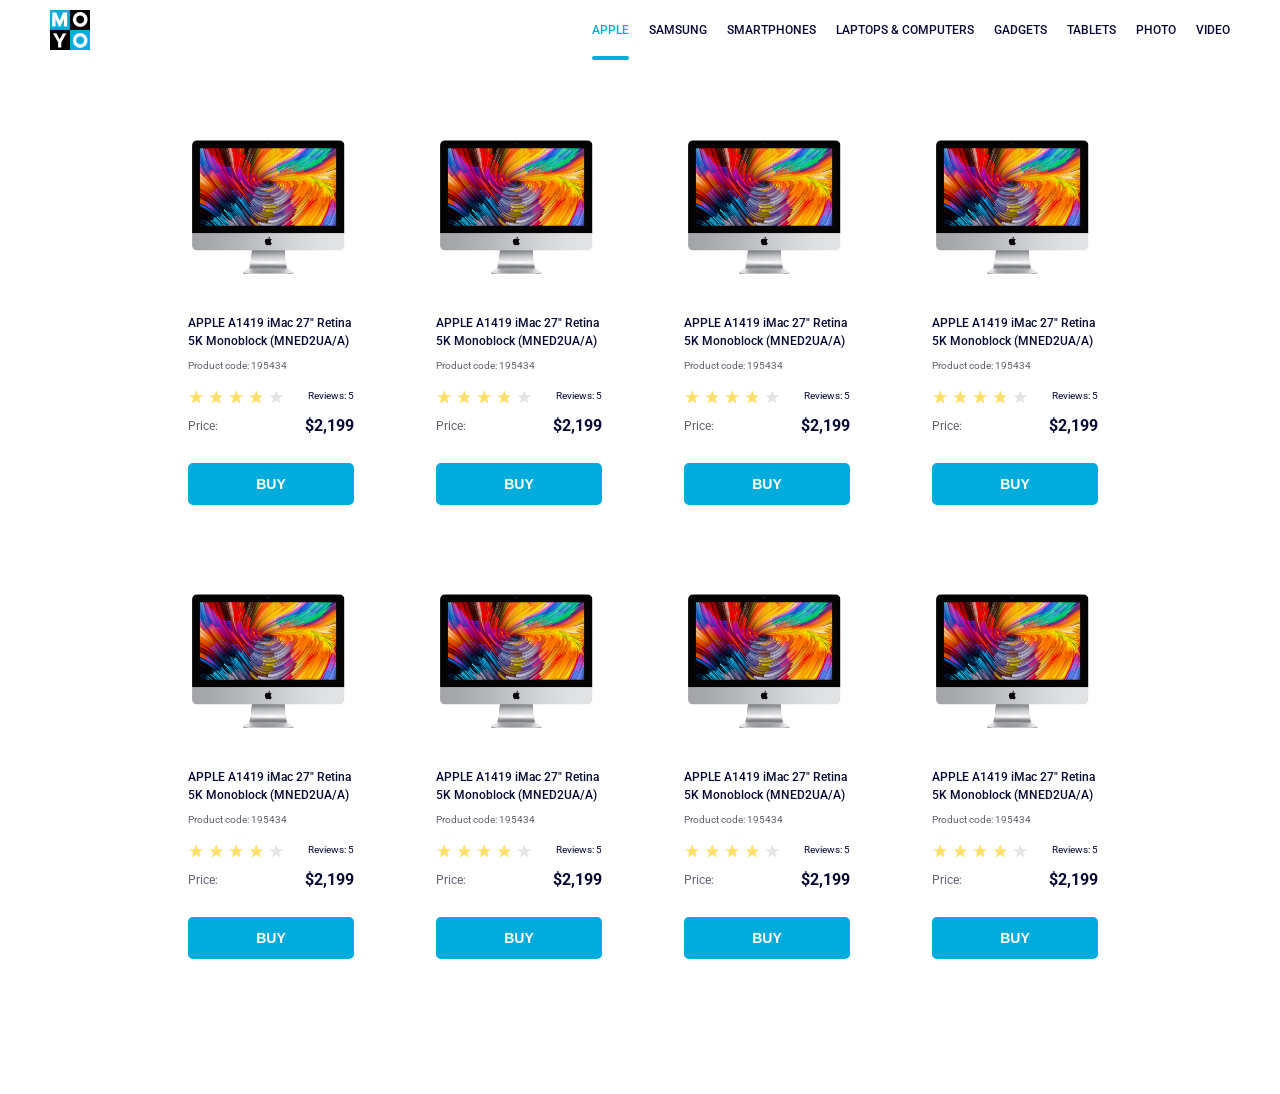
<file: index.html>
<!doctype html><html lang="en"><head><meta charset="UTF-8"><meta name="viewport" content="width=device-width, initial-scale=1.0"><title>Catalog</title><link rel="preconnect" href="https://fonts.gstatic.com"><link href="https://fonts.googleapis.com/css2?family=Roboto:wght@400;500;700&display=swap" rel="stylesheet"><link rel="stylesheet" href="styles.5ba8de4c.css"></head><body> <header class="header"> <a href="#Moyo_logo" class="header__logo"> <img src="logo.6c938e44.png" alt="Moyo_logo" class="header__img"> </a> <nav class="nav"> <ul class="nav__list"> <li class="nav__item"> <a href="#" class="is-active nav__item-link"> Apple </a> </li> <li class="nav__item"> <a href="#" class="nav__item-link"> Samsung </a> </li> <li class="nav__item"> <a href="#" class="nav__item-link"> Smartphones </a> </li> <li class="nav__item"> <a href="#" class="nav__item-link" data-qa="nav-hover"> Laptops & Computers </a> </li> <li class="nav__item"> <a href="#" class="nav__item-link"> Gadgets </a> </li> <li class="nav__item"> <a href="#" class="nav__item-link"> Tablets </a> </li> <li class="nav__item"> <a href="#" class="nav__item-link"> Photo </a> </li> <li class="nav__item"> <a href="#" class="nav__item-link"> Video </a> </li> </ul> </nav> </header> <main class="main"> <div class="container"> <div class="card" data-qa="card"> <div class="card__content"> <div class="card__logo"> <img src="imac.2690641a.jpeg" alt="Imac" class="card__logo-main"> </div> <h2 class="card__title"> APPLE A1419 iMac 27" Retina 5K Monoblock (MNED2UA/A) </h2> <p class="card__code">Product code: 195434</p> <div class="card__items"> <div class="card__stars stars"> <div class="stars__item"> <div class="stars__star"></div> <div class="stars__star"></div> <div class="stars__star"></div> <div class="stars__star"></div> <div class="stars__star"></div> </div> <p class="stars__reviews">Reviews: 5</p> </div> <div class="card__price"> <p class="card__total">Price:</p> <span class="card__price">$2,199</span> </div> <button class="card__btn" type="button"> <a href="#" class="card__buy" data-qa="card-hover"> buy </a> </button> </div> </div> </div> <div class="card"> <div class="card__content"> <div class="card__logo"> <img src="imac.2690641a.jpeg" alt="Imac" class="card__logo-main"> </div> <h2 class="card__title"> APPLE A1419 iMac 27" Retina 5K Monoblock (MNED2UA/A) </h2> <p class="card__code">Product code: 195434</p> <div class="card__items"> <div class="card__stars stars"> <div class="stars__item"> <div class="stars__star"></div> <div class="stars__star"></div> <div class="stars__star"></div> <div class="stars__star"></div> <div class="stars__star"></div> </div> <p class="stars__reviews">Reviews: 5</p> </div> <div class="card__price"> <p class="card__total">Price:</p> <span class="card__price">$2,199</span> </div> <button class="card__btn" type="button"> <a href="#" class="card__buy" data-qa="card-hover"> buy </a> </button> </div> </div> </div> <div class="card"> <div class="card__content"> <div class="card__logo"> <img src="imac.2690641a.jpeg" alt="Imac" class="card__logo-main"> </div> <h2 class="card__title"> APPLE A1419 iMac 27" Retina 5K Monoblock (MNED2UA/A) </h2> <p class="card__code">Product code: 195434</p> <div class="card__items"> <div class="card__stars stars"> <div class="stars__item"> <div class="stars__star"></div> <div class="stars__star"></div> <div class="stars__star"></div> <div class="stars__star"></div> <div class="stars__star"></div> </div> <p class="stars__reviews">Reviews: 5</p> </div> <div class="card__price"> <p class="card__total">Price:</p> <span class="card__price">$2,199</span> </div> <button class="card__btn" type="button"> <a href="#" class="card__buy" data-qa="card-hover"> buy </a> </button> </div> </div> </div> <div class="card"> <div class="card__content"> <div class="card__logo"> <img src="imac.2690641a.jpeg" alt="Imac" class="card__logo-main"> </div> <h2 class="card__title"> APPLE A1419 iMac 27" Retina 5K Monoblock (MNED2UA/A) </h2> <p class="card__code">Product code: 195434</p> <div class="card__items"> <div class="card__stars stars"> <div class="stars__item"> <div class="stars__star"></div> <div class="stars__star"></div> <div class="stars__star"></div> <div class="stars__star"></div> <div class="stars__star"></div> </div> <p class="stars__reviews">Reviews: 5</p> </div> <div class="card__price"> <p class="card__total">Price:</p> <span class="card__price">$2,199</span> </div> <button class="card__btn" type="button"> <a href="#" class="card__buy" data-qa="card-hover"> buy </a> </button> </div> </div> </div> <div class="card"> <div class="card__content"> <div class="card__logo"> <img src="imac.2690641a.jpeg" alt="Imac" class="card__logo-main"> </div> <h2 class="card__title"> APPLE A1419 iMac 27" Retina 5K Monoblock (MNED2UA/A) </h2> <p class="card__code">Product code: 195434</p> <div class="card__items"> <div class="card__stars stars"> <div class="stars__item"> <div class="stars__star"></div> <div class="stars__star"></div> <div class="stars__star"></div> <div class="stars__star"></div> <div class="stars__star"></div> </div> <p class="stars__reviews">Reviews: 5</p> </div> <div class="card__price"> <p class="card__total">Price:</p> <span class="card__price">$2,199</span> </div> <button class="card__btn" type="button"> <a href="#" class="card__buy" data-qa="card-hover"> buy </a> </button> </div> </div> </div> <div class="card"> <div class="card__content"> <div class="card__logo"> <img src="imac.2690641a.jpeg" alt="Imac" class="card__logo-main"> </div> <h2 class="card__title"> APPLE A1419 iMac 27" Retina 5K Monoblock (MNED2UA/A) </h2> <p class="card__code">Product code: 195434</p> <div class="card__items"> <div class="card__stars stars"> <div class="stars__item"> <div class="stars__star"></div> <div class="stars__star"></div> <div class="stars__star"></div> <div class="stars__star"></div> <div class="stars__star"></div> </div> <p class="stars__reviews">Reviews: 5</p> </div> <div class="card__price"> <p class="card__total">Price:</p> <span class="card__price">$2,199</span> </div> <button class="card__btn" type="button"> <a href="#" class="card__buy" data-qa="card-hover"> buy </a> </button> </div> </div> </div> <div class="card"> <div class="card__content"> <div class="card__logo"> <img src="imac.2690641a.jpeg" alt="Imac" class="card__logo-main"> </div> <h2 class="card__title"> APPLE A1419 iMac 27" Retina 5K Monoblock (MNED2UA/A) </h2> <p class="card__code">Product code: 195434</p> <div class="card__items"> <div class="card__stars stars"> <div class="stars__item"> <div class="stars__star"></div> <div class="stars__star"></div> <div class="stars__star"></div> <div class="stars__star"></div> <div class="stars__star"></div> </div> <p class="stars__reviews">Reviews: 5</p> </div> <div class="card__price"> <p class="card__total">Price:</p> <span class="card__price">$2,199</span> </div> <button class="card__btn" type="button"> <a href="#" class="card__buy" data-qa="card-hover"> buy </a> </button> </div> </div> </div> <div class="card"> <div class="card__content"> <div class="card__logo"> <img src="imac.2690641a.jpeg" alt="Imac" class="card__logo-main"> </div> <h2 class="card__title"> APPLE A1419 iMac 27" Retina 5K Monoblock (MNED2UA/A) </h2> <p class="card__code">Product code: 195434</p> <div class="card__items"> <div class="card__stars stars"> <div class="stars__item"> <div class="stars__star"></div> <div class="stars__star"></div> <div class="stars__star"></div> <div class="stars__star"></div> <div class="stars__star"></div> </div> <p class="stars__reviews">Reviews: 5</p> </div> <div class="card__price"> <p class="card__total">Price:</p> <span class="card__price">$2,199</span> </div> <button class="card__btn" type="button"> <a href="#" class="card__buy" data-qa="card-hover"> buy </a> </button> </div> </div> </div> </div> </main> </body></html>
</file>
<file: styles.5ba8de4c.css>
*{box-sizing:border-box}body{margin:0;padding:0}.header{justify-content:space-between;padding:0 50px;font-size:12px;font-weight:500;font-family:Roboto,sans-serif}.header,.header__logo{display:flex;align-items:center}.header__img{width:40px;height:40px}.nav{margin:0}.nav__list{display:flex;justify-content:center;align-items:center;text-transform:none;list-style:none;padding:0;margin:0}.nav__item{margin-right:20px}.nav__item:last-child{margin-right:0}.nav__item-link{text-decoration:none;color:#060b35;text-transform:uppercase;display:block;line-height:60px;transition:color .3s}.is-active,.nav__item-link:hover{color:#00acdc}.is-active{position:relative}.is-active:after{content:"";position:absolute;display:block;left:0;bottom:0;width:100%;height:4px;background-color:#00acdc;border-radius:8px}.main{margin-bottom:72px;display:flex;justify-content:center}.container{padding:50px 40px;display:grid;grid-template-columns:repeat(4,200px);grid-template-rows:repeat(2,408px);align-items:center;place-content:center;gap:46px 48px}@media (max-width:1024px){.container{grid-template-columns:repeat(4,200px)}}@media (max-width:768px){.container{grid-template-columns:repeat(3,200px)}}@media (max-width:488px){.container{grid-template-columns:repeat(2,200px)}}.card{width:200px;font-family:Roboto,sans-serif;cursor:pointer;transition:transform .3s}.card:hover{transform:scale(120%)}.card__content{margin:33px 20px 16px}.card__logo{width:160px;height:134px;display:flex;justify-content:center}.card__title{margin-top:40px;width:166px;font-size:12px;font-weight:500;line-height:18px;color:#060b35;transition:color .3s}.card__title:hover{color:#34568b}.card__code{font-size:10px;margin-top:4px;color:#616070;line-height:14px}.card__items{width:166px}.card__total{font-size:12px;font-weight:400;line-height:18px;color:#616070}.card__price{display:flex;justify-content:space-between;align-items:center;font-size:16px;font-weight:700;line-height:18px;color:#060b35}.card__buy{color:#fff;font-size:14px;line-height:16px;font-weight:700;text-decoration:none;text-transform:uppercase;transition:color .3s}.card__buy:hover{color:#00acdc}.card__btn{margin-top:16px;width:100%;display:flex;justify-content:center;padding:12px 70px;background-color:#00acdc;border-radius:5px;border:1px solid transparent;cursor:pointer}.card__btn:hover{border:1px solid #00acdc;transition:background-color .3s}.card__btn:hover:hover{background-color:#fff}.card__btn:hover .card__buy{color:#00acdc}.card__logo-main{width:100%;height:100%}.stars{display:flex;justify-content:space-between;margin-top:16px}.stars__item{display:flex;align-items:center}.stars__reviews{font-size:10px;line-height:14px;color:#060b35;margin:0}.stars__star{background-image:url(star.040e0f1e.svg);background-repeat:no-repeat;background-position:50%;height:16px;width:16px;margin-right:4px}.stars__star:last-child{margin-right:0}.stars .stars__star:nth-child(-n+1),.stars .stars__star:nth-child(-n+2),.stars .stars__star:nth-child(-n+3),.stars .stars__star:nth-child(-n+4){background-image:url(star-active.3d99ddfd.svg)}
/*# sourceMappingURL=styles.5ba8de4c.css.map */
</file>
